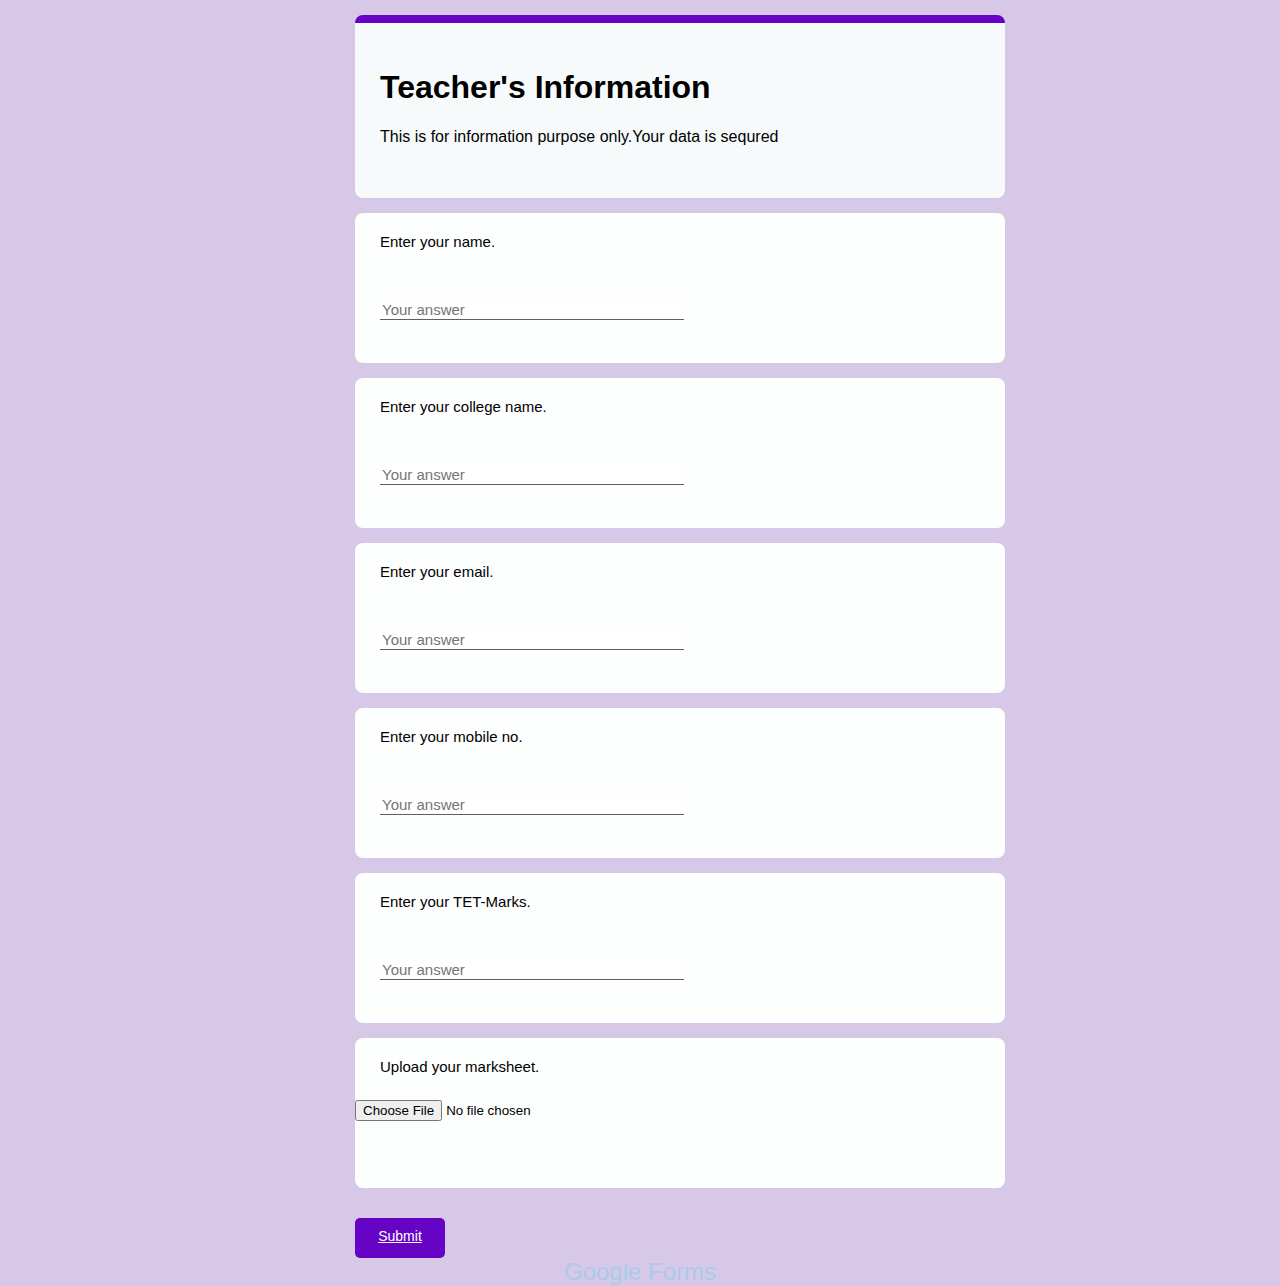
<file: index.html>
<!DOCTYPE html>
<html>
  <head>
    <title>Google form</title>
    <link rel="stylesheet" href="styles.css" />
  </head>
  <body>
    <div class="form">
      <div class="title">
        <h1>Teacher's Information</h1>
        <p>This is for information purpose only.Your data is sequred</p>
      </div>

      <div class="name-div">
        <div class="name">Enter your name.</div>

        <div class="input-div">
          <input type="input" id="name" placeholder="Your answer" />
        </div>
      </div>

      <div class="college-div">
        <div class="name">Enter your college name.</div>
        <div class="input-div">
          <input type="input" id="clg" placeholder="Your answer" />
        </div>
      </div>

      <div class="gmail-div">
        <div class="name">Enter your email.</div>
        <div class="input-div">
          <input type="input" name="answer" placeholder="Your answer" />
        </div>
      </div>

      <div class="mobile-div">
        <div class="name">Enter your mobile no.</div>
        <div class="input-div">
          <input type="input" name="answer" placeholder="Your answer" />
        </div>
      </div>

      <div class="marks-div">
        <div class="name">Enter your TET-Marks.</div>
        <div class="input-div">
          <input type="input" name="answer" placeholder="Your answer" />
        </div>
      </div>

      <div class="image">
        <div class="name">Upload your marksheet.</div>
        <input type="file" id="file" />
      </div>

      <div>
        <a class="btn" href="Next.html">Submit</a>
      </div>

      <div class="last-div">
        <h2>Google Forms</h2>
      </div>
    </div>
  </body>
</html>
</file>
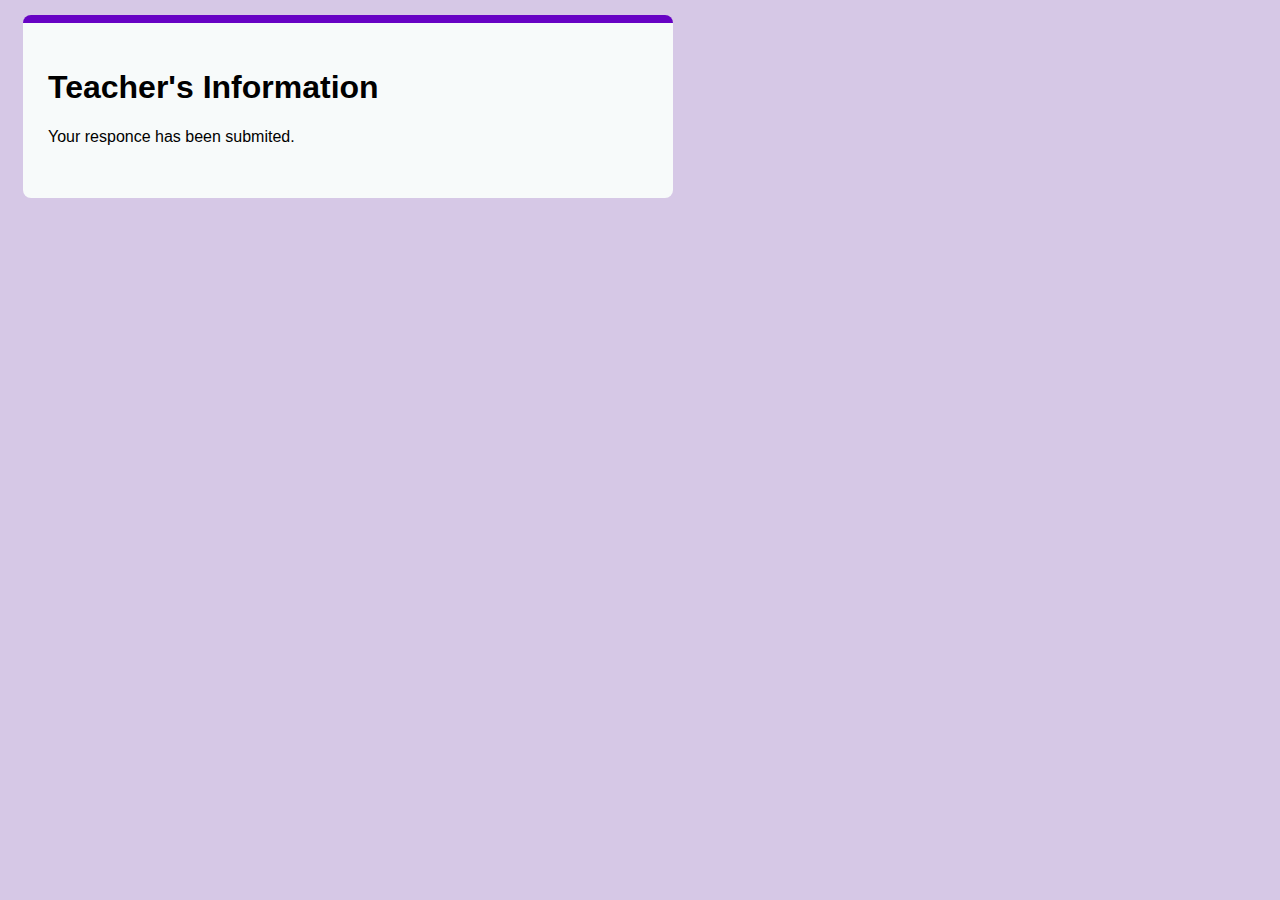
<file: Next.html>
<!DOCTYPE html>
<html>
  <head>
    <title>
      Google form
    </title>
    <link rel="stylesheet" href="styles.css" />
  </head>
  <body>
      <div class="ntitle">
        <h1>Teacher's Information</h1>
        <p>Your responce has been submited.</p>
      </div>
    </div>
  </body>
</html>
</file>
<file: styles.css>
body {
    background-color: #d6c8e6;
    font-family: Roboto, Sans-serif;
  }
  .form {
    height: 1200px;
    width: 600px;
    margin: auto;
  }
  
  .title,
  .ntitle {
    height: 125px;
    width: 600px;
    background-color: #f7fafa;
    margin: 15px;
    border-radius: 8px;
    border-top: 8px solid #6703c4;
    padding: 25px;
  }
  .name-div,
  .college-div,
  .gmail-div,
  .mobile-div,
  .marks-div,
  .image {
    height: 150px;
    width: 650px;
    background-color: #fdfefe;
    margin: 15px;
    border-radius: 8px;
  }
  .name {
    padding-top: 20px;
    padding-left: 25px;
    padding-bottom: 25px;
    font-size: 15px;
  }
  .input-div {
    padding-top: 25px;
    padding-left: 25px;
  }
  .input-div input {
    width: 300px;
    border: 0;
    outline: 0;
    border-bottom: 1.5px solid #635d5d;
    font-size: 15px;
  }
  .btn {
    height: 20px;
    width: 70px;
    background-color: #6703c4;
    border-radius: 5px;
    font-size: 14px;
    text-align: center;
  
    padding: 10px;
    position: absolute;
    margin: 15px;
    color: white;
  }
  .last-div h2 {
    text-align: center;
    padding-top: 50px;
    color: #a9cbec;
    font-weight: 200;
  }
</file>
